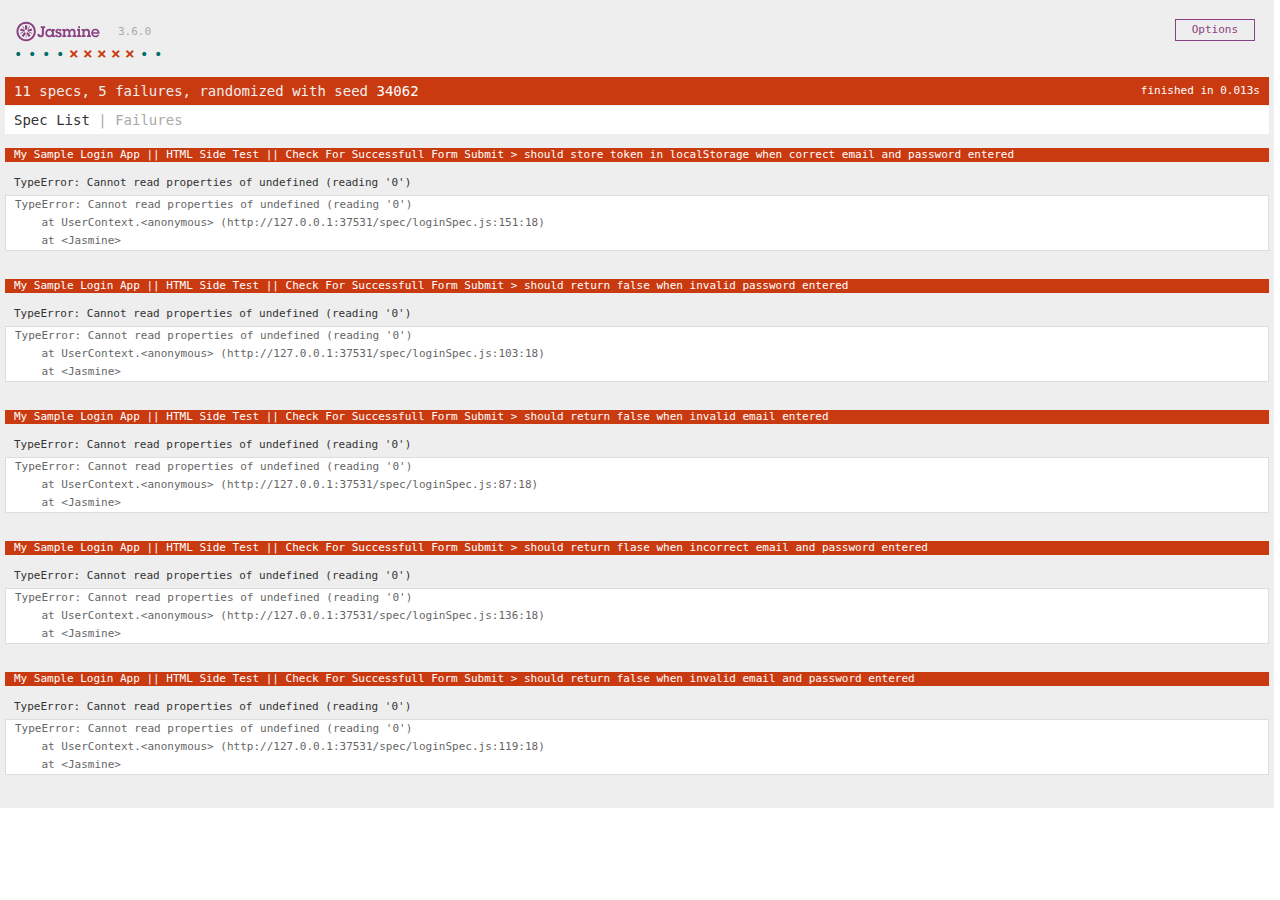
<file: SpecRunner.html>
<!DOCTYPE html>
<html>
<head>
  <meta charset="utf-8">
  <title>Jasmine Spec Runner v3.6.0</title>

  <link rel="shortcut icon" type="image/png" href="lib/jasmine-3.6.0/jasmine_favicon.png">
  <link rel="stylesheet" href="lib/jasmine-3.6.0/jasmine.css">

  <script src="lib/jasmine-3.6.0/jasmine.js"></script>
  <script src="lib/jasmine-3.6.0/jasmine-html.js"></script>
  <script src="lib/jasmine-3.6.0/boot.js"></script>
  <script src="spec/loginSpec.js"></script>

  <!-- include source files here... -->
  <script src="src/login.js"></script>
  <!-- <script src="src/dashboard.js"></script> -->

  <!-- include spec files here... -->
  <!-- <script src="spec/dashboardSpec.js"></script> -->

</head>

<body>
</body>
</html>
</file>
<file: lib/jasmine-3.6.0/jasmine.css>
@charset "UTF-8";
body { overflow-y: scroll; }

.jasmine_html-reporter { width: 100%; background-color: #eee; padding: 5px; margin: -8px; font-size: 11px; font-family: Monaco, "Lucida Console", monospace; line-height: 14px; color: #333; }

.jasmine_html-reporter a { text-decoration: none; }

.jasmine_html-reporter a:hover { text-decoration: underline; }

.jasmine_html-reporter p, .jasmine_html-reporter h1, .jasmine_html-reporter h2, .jasmine_html-reporter h3, .jasmine_html-reporter h4, .jasmine_html-reporter h5, .jasmine_html-reporter h6 { margin: 0; line-height: 14px; }

.jasmine_html-reporter .jasmine-banner, .jasmine_html-reporter .jasmine-symbol-summary, .jasmine_html-reporter .jasmine-summary, .jasmine_html-reporter .jasmine-result-message, .jasmine_html-reporter .jasmine-spec .jasmine-description, .jasmine_html-reporter .jasmine-spec-detail .jasmine-description, .jasmine_html-reporter .jasmine-alert .jasmine-bar, .jasmine_html-reporter .jasmine-stack-trace { padding-left: 9px; padding-right: 9px; }

.jasmine_html-reporter .jasmine-banner { position: relative; }

.jasmine_html-reporter .jasmine-banner .jasmine-title { background: url("[data-uri]") no-repeat; background: url("[data-uri]") no-repeat, none; -moz-background-size: 100%; -o-background-size: 100%; -webkit-background-size: 100%; background-size: 100%; display: block; float: left; width: 90px; height: 25px; }

.jasmine_html-reporter .jasmine-banner .jasmine-version { margin-left: 14px; position: relative; top: 6px; }

.jasmine_html-reporter #jasmine_content { position: fixed; right: 100%; }

.jasmine_html-reporter .jasmine-version { color: #aaa; }

.jasmine_html-reporter .jasmine-banner { margin-top: 14px; }

.jasmine_html-reporter .jasmine-duration { color: #fff; float: right; line-height: 28px; padding-right: 9px; }

.jasmine_html-reporter .jasmine-symbol-summary { overflow: hidden; margin: 14px 0; }

.jasmine_html-reporter .jasmine-symbol-summary li { display: inline-block; height: 10px; width: 14px; font-size: 16px; }

.jasmine_html-reporter .jasmine-symbol-summary li.jasmine-passed { font-size: 14px; }

.jasmine_html-reporter .jasmine-symbol-summary li.jasmine-passed:before { color: #007069; content: "•"; }

.jasmine_html-reporter .jasmine-symbol-summary li.jasmine-failed { line-height: 9px; }

.jasmine_html-reporter .jasmine-symbol-summary li.jasmine-failed:before { color: #ca3a11; content: "×"; font-weight: bold; margin-left: -1px; }

.jasmine_html-reporter .jasmine-symbol-summary li.jasmine-excluded { font-size: 14px; }

.jasmine_html-reporter .jasmine-symbol-summary li.jasmine-excluded:before { color: #bababa; content: "•"; }

.jasmine_html-reporter .jasmine-symbol-summary li.jasmine-excluded-no-display { font-size: 14px; display: none; }

.jasmine_html-reporter .jasmine-symbol-summary li.jasmine-pending { line-height: 17px; }

.jasmine_html-reporter .jasmine-symbol-summary li.jasmine-pending:before { color: #ba9d37; content: "*"; }

.jasmine_html-reporter .jasmine-symbol-summary li.jasmine-empty { font-size: 14px; }

.jasmine_html-reporter .jasmine-symbol-summary li.jasmine-empty:before { color: #ba9d37; content: "•"; }

.jasmine_html-reporter .jasmine-run-options { float: right; margin-right: 5px; border: 1px solid #8a4182; color: #8a4182; position: relative; line-height: 20px; }

.jasmine_html-reporter .jasmine-run-options .jasmine-trigger { cursor: pointer; padding: 8px 16px; }

.jasmine_html-reporter .jasmine-run-options .jasmine-payload { position: absolute; display: none; right: -1px; border: 1px solid #8a4182; background-color: #eee; white-space: nowrap; padding: 4px 8px; }

.jasmine_html-reporter .jasmine-run-options .jasmine-payload.jasmine-open { display: block; }

.jasmine_html-reporter .jasmine-bar { line-height: 28px; font-size: 14px; display: block; color: #eee; }

.jasmine_html-reporter .jasmine-bar.jasmine-failed, .jasmine_html-reporter .jasmine-bar.jasmine-errored { background-color: #ca3a11; border-bottom: 1px solid #eee; }

.jasmine_html-reporter .jasmine-bar.jasmine-passed { background-color: #007069; }

.jasmine_html-reporter .jasmine-bar.jasmine-incomplete { background-color: #bababa; }

.jasmine_html-reporter .jasmine-bar.jasmine-skipped { background-color: #bababa; }

.jasmine_html-reporter .jasmine-bar.jasmine-warning { background-color: #ba9d37; color: #333; }

.jasmine_html-reporter .jasmine-bar.jasmine-menu { background-color: #fff; color: #aaa; }

.jasmine_html-reporter .jasmine-bar.jasmine-menu a { color: #333; }

.jasmine_html-reporter .jasmine-bar a { color: white; }

.jasmine_html-reporter.jasmine-spec-list .jasmine-bar.jasmine-menu.jasmine-failure-list, .jasmine_html-reporter.jasmine-spec-list .jasmine-results .jasmine-failures { display: none; }

.jasmine_html-reporter.jasmine-failure-list .jasmine-bar.jasmine-menu.jasmine-spec-list, .jasmine_html-reporter.jasmine-failure-list .jasmine-summary { display: none; }

.jasmine_html-reporter .jasmine-results { margin-top: 14px; }

.jasmine_html-reporter .jasmine-summary { margin-top: 14px; }

.jasmine_html-reporter .jasmine-summary ul { list-style-type: none; margin-left: 14px; padding-top: 0; padding-left: 0; }

.jasmine_html-reporter .jasmine-summary ul.jasmine-suite { margin-top: 7px; margin-bottom: 7px; }

.jasmine_html-reporter .jasmine-summary li.jasmine-passed a { color: #007069; }

.jasmine_html-reporter .jasmine-summary li.jasmine-failed a { color: #ca3a11; }

.jasmine_html-reporter .jasmine-summary li.jasmine-empty a { color: #ba9d37; }

.jasmine_html-reporter .jasmine-summary li.jasmine-pending a { color: #ba9d37; }

.jasmine_html-reporter .jasmine-summary li.jasmine-excluded a { color: #bababa; }

.jasmine_html-reporter .jasmine-specs li.jasmine-passed a:before { content: "• "; }

.jasmine_html-reporter .jasmine-specs li.jasmine-failed a:before { content: "× "; }

.jasmine_html-reporter .jasmine-specs li.jasmine-empty a:before { content: "* "; }

.jasmine_html-reporter .jasmine-specs li.jasmine-pending a:before { content: "• "; }

.jasmine_html-reporter .jasmine-specs li.jasmine-excluded a:before { content: "• "; }

.jasmine_html-reporter .jasmine-description + .jasmine-suite { margin-top: 0; }

.jasmine_html-reporter .jasmine-suite { margin-top: 14px; }

.jasmine_html-reporter .jasmine-suite a { color: #333; }

.jasmine_html-reporter .jasmine-failures .jasmine-spec-detail { margin-bottom: 28px; }

.jasmine_html-reporter .jasmine-failures .jasmine-spec-detail .jasmine-description { background-color: #ca3a11; color: white; }

.jasmine_html-reporter .jasmine-failures .jasmine-spec-detail .jasmine-description a { color: white; }

.jasmine_html-reporter .jasmine-result-message { padding-top: 14px; color: #333; white-space: pre-wrap; }

.jasmine_html-reporter .jasmine-result-message span.jasmine-result { display: block; }

.jasmine_html-reporter .jasmine-stack-trace { margin: 5px 0 0 0; max-height: 224px; overflow: auto; line-height: 18px; color: #666; border: 1px solid #ddd; background: white; white-space: pre; }
</file>
